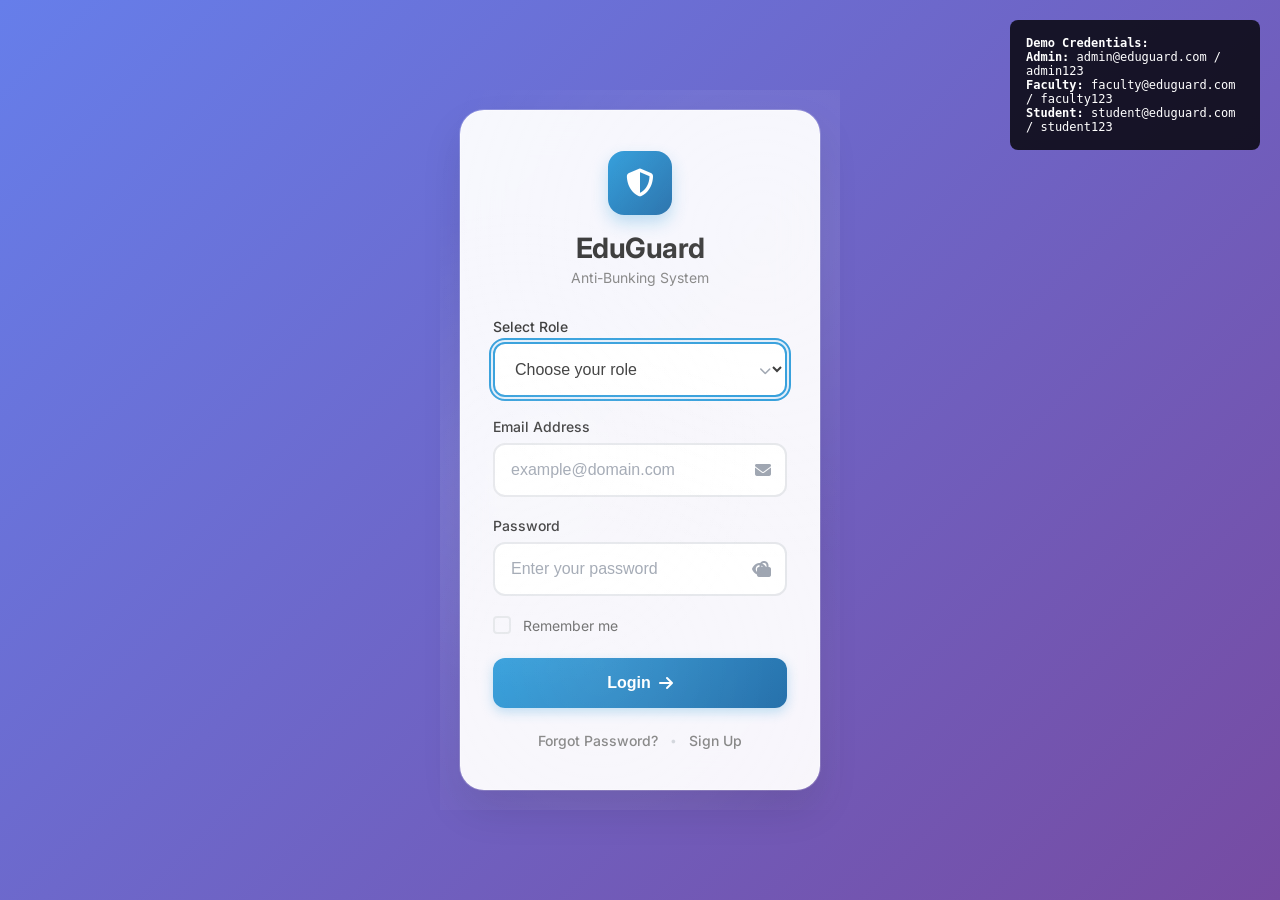
<file: index.html>
<!DOCTYPE html>
<html lang="en">
<head>
    <meta charset="UTF-8">
    <meta name="viewport" content="width=device-width, initial-scale=1.0">
    <title>EduGuard - Login</title>
    <link rel="stylesheet" href="styles.css">
    <link href="https://cdnjs.cloudflare.com/ajax/libs/font-awesome/6.4.0/css/all.min.css" rel="stylesheet">
    <link href="https://fonts.googleapis.com/css2?family=Inter:wght@300;400;500;600;700&display=swap" rel="stylesheet">
</head>
<body>
    <div class="container">
        <div class="login-card">
            <!-- App Logo and Title -->
            <div class="header">
                <div class="logo">
                    <i class="fas fa-shield-alt"></i>
                </div>
                <h1 class="app-name">EduGuard</h1>
                <p class="app-subtitle">Anti-Bunking System</p>
            </div>

            <!-- Login Form -->
            <form class="login-form" id="loginForm">
                <!-- Role Selector -->
                <div class="form-group">
                    <label for="role" class="form-label">Select Role</label>
                    <div class="select-wrapper">
                        <select id="role" name="role" class="form-select" required>
                            <option value="">Choose your role</option>
                            <option value="admin">Admin</option>
                            <option value="faculty">Faculty</option>
                            <option value="student">Student</option>
                        </select>
                        <i class="fas fa-chevron-down select-arrow"></i>
                    </div>
                </div>

                <!-- Email Input -->
                <div class="form-group">
                    <label for="email" class="form-label">Email Address</label>
                    <div class="input-wrapper">
                        <input 
                            type="email" 
                            id="email" 
                            name="email" 
                            class="form-input" 
                            placeholder="example@domain.com" 
                            required
                        >
                        <i class="fas fa-envelope input-icon"></i>
                    </div>
                </div>

                <!-- Password Input -->
                <div class="form-group">
                    <label for="password" class="form-label">Password</label>
                    <div class="input-wrapper">
                        <input 
                            type="password" 
                            id="password" 
                            name="password" 
                            class="form-input" 
                            placeholder="Enter your password" 
                            required
                        >
                        <i class="fas fa-lock input-icon"></i>
                        <button type="button" class="password-toggle" id="passwordToggle">
                            <i class="fas fa-eye"></i>
                        </button>
                    </div>
                </div>

                <!-- Remember Me -->
                <div class="form-group checkbox-group">
                    <label class="checkbox-label">
                        <input type="checkbox" id="remember" name="remember">
                        <span class="checkmark"></span>
                        Remember me
                    </label>
                </div>

                <!-- Login Button -->
                <button type="submit" class="login-btn" id="loginBtn">
                    <span class="btn-text">Login</span>
                    <i class="fas fa-arrow-right btn-icon"></i>
                </button>
            </form>

            <!-- Footer Links -->
            <div class="footer-links">
                <a href="#" class="link forgot-password">Forgot Password?</a>
                <span class="separator">•</span>
                <a href="#" class="link sign-up">Sign Up</a>
            </div>

            <!-- Loading Indicator -->
            <div class="loading" id="loading">
                <div class="spinner"></div>
                <span>Authenticating...</span>
            </div>
        </div>

        <!-- Background Pattern -->
        <div class="background-pattern"></div>
    </div>

    <script src="script.js"></script>
</body>
</html>
</file>
<file: styles.css>
/* Reset and Base Styles */
* {
    margin: 0;
    padding: 0;
    box-sizing: border-box;
}

body {
    font-family: 'Inter', -apple-system, BlinkMacSystemFont, 'Segoe UI', Roboto, sans-serif;
    background: linear-gradient(135deg, #667eea 0%, #764ba2 100%);
    min-height: 100vh;
    display: flex;
    align-items: center;
    justify-content: center;
    position: relative;
    overflow: hidden;
}

/* Background Pattern */
.background-pattern {
    position: absolute;
    top: 0;
    left: 0;
    width: 100%;
    height: 100%;
    background-image: 
        radial-gradient(circle at 20% 50%, rgba(255, 255, 255, 0.1) 0%, transparent 50%),
        radial-gradient(circle at 80% 20%, rgba(255, 255, 255, 0.1) 0%, transparent 50%),
        radial-gradient(circle at 40% 80%, rgba(255, 255, 255, 0.1) 0%, transparent 50%);
    animation: float 20s ease-in-out infinite;
    z-index: 0;
}

@keyframes float {
    0%, 100% { transform: translateY(0px) rotate(0deg); }
    33% { transform: translateY(-20px) rotate(1deg); }
    66% { transform: translateY(10px) rotate(-1deg); }
}

/* Container */
.container {
    width: 100%;
    max-width: 400px;
    padding: 20px;
    position: relative;
    z-index: 1;
}

/* Login Card */
.login-card {
    background: rgba(255, 255, 255, 0.95);
    backdrop-filter: blur(20px);
    border-radius: 24px;
    padding: 40px 32px;
    box-shadow: 
        0 20px 40px rgba(0, 0, 0, 0.1),
        0 0 0 1px rgba(255, 255, 255, 0.2);
    border: 1px solid rgba(255, 255, 255, 0.3);
    animation: slideUp 0.6s ease-out;
    position: relative;
}

@keyframes slideUp {
    from {
        opacity: 0;
        transform: translateY(30px);
    }
    to {
        opacity: 1;
        transform: translateY(0);
    }
}

/* Header */
.header {
    text-align: center;
    margin-bottom: 32px;
}

.logo {
    width: 64px;
    height: 64px;
    background: linear-gradient(135deg, #2D9CDB, #1e6ba8);
    border-radius: 16px;
    display: flex;
    align-items: center;
    justify-content: center;
    margin: 0 auto 16px;
    box-shadow: 0 8px 16px rgba(45, 156, 219, 0.3);
    animation: pulse 2s infinite;
}

@keyframes pulse {
    0%, 100% { transform: scale(1); }
    50% { transform: scale(1.05); }
}

.logo i {
    font-size: 28px;
    color: white;
}

.app-name {
    font-size: 28px;
    font-weight: 700;
    color: #333333;
    margin-bottom: 4px;
    letter-spacing: -0.5px;
}

.app-subtitle {
    font-size: 14px;
    color: #828282;
    font-weight: 400;
}

/* Form Styles */
.login-form {
    margin-bottom: 24px;
}

.form-group {
    margin-bottom: 20px;
}

.form-label {
    display: block;
    font-size: 14px;
    font-weight: 500;
    color: #333333;
    margin-bottom: 8px;
}

/* Input Wrapper */
.input-wrapper, .select-wrapper {
    position: relative;
}

.form-input, .form-select {
    width: 100%;
    padding: 16px 48px 16px 16px;
    border: 2px solid #e5e7eb;
    border-radius: 12px;
    font-size: 16px;
    color: #333333;
    background: #ffffff;
    transition: all 0.3s ease;
    outline: none;
}

.form-input:focus, .form-select:focus {
    border-color: #2D9CDB;
    box-shadow: 0 0 0 3px rgba(45, 156, 219, 0.1);
    transform: translateY(-1px);
}

.form-input::placeholder {
    color: #9ca3af;
}

/* Input Icons */
.input-icon {
    position: absolute;
    right: 16px;
    top: 50%;
    transform: translateY(-50%);
    color: #9ca3af;
    font-size: 16px;
    pointer-events: none;
}

.select-arrow {
    position: absolute;
    right: 16px;
    top: 50%;
    transform: translateY(-50%);
    color: #9ca3af;
    font-size: 12px;
    pointer-events: none;
}

/* Password Toggle */
.password-toggle {
    position: absolute;
    right: 16px;
    top: 50%;
    transform: translateY(-50%);
    background: none;
    border: none;
    color: #9ca3af;
    cursor: pointer;
    padding: 4px;
    border-radius: 4px;
    transition: all 0.2s ease;
    z-index: 2;
}

.password-toggle:hover {
    color: #2D9CDB;
    background: rgba(45, 156, 219, 0.1);
}

.password-toggle.active {
    color: #2D9CDB;
}

/* Checkbox */
.checkbox-group {
    margin-bottom: 24px;
}

.checkbox-label {
    display: flex;
    align-items: center;
    font-size: 14px;
    color: #666666;
    cursor: pointer;
    user-select: none;
}

.checkbox-label input[type="checkbox"] {
    display: none;
}

.checkmark {
    width: 18px;
    height: 18px;
    border: 2px solid #e5e7eb;
    border-radius: 4px;
    margin-right: 12px;
    display: flex;
    align-items: center;
    justify-content: center;
    transition: all 0.2s ease;
    position: relative;
}

.checkbox-label input[type="checkbox"]:checked + .checkmark {
    background: #2D9CDB;
    border-color: #2D9CDB;
}

.checkbox-label input[type="checkbox"]:checked + .checkmark::after {
    content: '✓';
    color: white;
    font-size: 12px;
    font-weight: bold;
}

/* Login Button */
.login-btn {
    width: 100%;
    padding: 16px 24px;
    background: linear-gradient(135deg, #2D9CDB, #1e6ba8);
    color: white;
    border: none;
    border-radius: 12px;
    font-size: 16px;
    font-weight: 600;
    cursor: pointer;
    transition: all 0.3s ease;
    display: flex;
    align-items: center;
    justify-content: center;
    gap: 8px;
    box-shadow: 0 4px 12px rgba(45, 156, 219, 0.3);
    position: relative;
    overflow: hidden;
}

.login-btn::before {
    content: '';
    position: absolute;
    top: 0;
    left: -100%;
    width: 100%;
    height: 100%;
    background: linear-gradient(90deg, transparent, rgba(255, 255, 255, 0.2), transparent);
    transition: left 0.5s;
}

.login-btn:hover {
    transform: translateY(-2px);
    box-shadow: 0 8px 20px rgba(45, 156, 219, 0.4);
}

.login-btn:hover::before {
    left: 100%;
}

.login-btn:active {
    transform: translateY(0);
}

.login-btn:disabled {
    opacity: 0.7;
    cursor: not-allowed;
    transform: none;
}

.btn-icon {
    transition: transform 0.3s ease;
}

.login-btn:hover .btn-icon {
    transform: translateX(4px);
}

/* Footer Links */
.footer-links {
    text-align: center;
    display: flex;
    align-items: center;
    justify-content: center;
    gap: 12px;
    margin-top: 24px;
}

.link {
    color: #828282;
    text-decoration: none;
    font-size: 14px;
    font-weight: 500;
    transition: all 0.2s ease;
    position: relative;
}

.link::after {
    content: '';
    position: absolute;
    bottom: -2px;
    left: 0;
    width: 0;
    height: 2px;
    background: #2D9CDB;
    transition: width 0.3s ease;
}

.link:hover {
    color: #2D9CDB;
}

.link:hover::after {
    width: 100%;
}

.separator {
    color: #d1d5db;
    font-size: 12px;
}

/* Loading Indicator */
.loading {
    position: absolute;
    top: 0;
    left: 0;
    width: 100%;
    height: 100%;
    background: rgba(255, 255, 255, 0.95);
    backdrop-filter: blur(4px);
    display: none;
    align-items: center;
    justify-content: center;
    flex-direction: column;
    gap: 16px;
    border-radius: 24px;
    z-index: 10;
}

.loading.show {
    display: flex;
}

.spinner {
    width: 32px;
    height: 32px;
    border: 3px solid #e5e7eb;
    border-top: 3px solid #2D9CDB;
    border-radius: 50%;
    animation: spin 1s linear infinite;
}

@keyframes spin {
    0% { transform: rotate(0deg); }
    100% { transform: rotate(360deg); }
}

.loading span {
    font-size: 14px;
    color: #666666;
    font-weight: 500;
}

/* Responsive Design */
@media (max-width: 480px) {
    .container {
        padding: 16px;
        max-width: 360px;
    }
    
    .login-card {
        padding: 32px 24px;
        border-radius: 20px;
    }
    
    .app-name {
        font-size: 24px;
    }
    
    .form-input, .form-select {
        padding: 14px 40px 14px 14px;
        font-size: 16px; /* Prevents zoom on iOS */
    }
    
    .login-btn {
        padding: 14px 20px;
    }
}

@media (max-width: 360px) {
    .container {
        padding: 12px;
    }
    
    .login-card {
        padding: 24px 20px;
    }
}

/* Focus indicators for accessibility */
.login-btn:focus-visible,
.form-input:focus-visible,
.form-select:focus-visible,
.password-toggle:focus-visible,
.link:focus-visible {
    outline: 2px solid #2D9CDB;
    outline-offset: 2px;
}

/* High contrast mode support */
@media (prefers-contrast: high) {
    .login-card {
        border: 2px solid #333333;
        background: #ffffff;
    }
    
    .form-input, .form-select {
        border-color: #333333;
    }
    
    .login-btn {
        background: #333333;
    }
}
</file>
